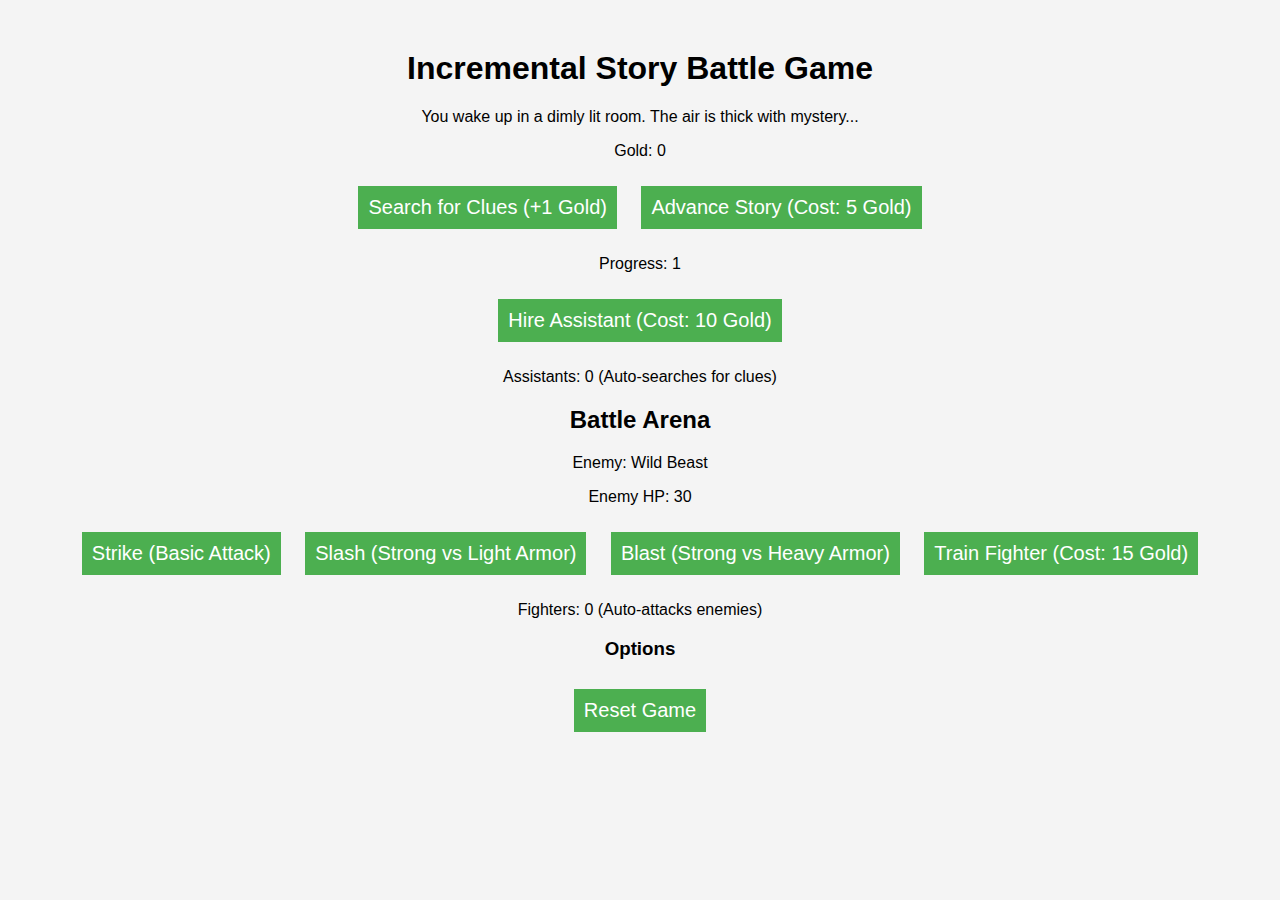
<file: index.html>
<!DOCTYPE html>
<html lang="en">
<head>
    <meta charset="UTF-8">
    <meta name="viewport" content="width=device-width, initial-scale=1.0">
    <title>Incremental Story Battle Game</title>
    <link rel="stylesheet" href="style.css">
</head>
<body>
    <h1>Incremental Story Battle Game</h1>
    <p id="story">You wake up in a dimly lit room. The air is thick with mystery...</p>
    <p>Gold: <span id="gold">0</span></p>
    <button onclick="earnGold()">Search for Clues (+1 Gold)</button>
    <button onclick="advanceStory()">Advance Story (Cost: <span id="storyCost">5</span> Gold)</button>
    <p id="progress">Progress: <span id="storyStage">1</span></p>
    <button onclick="buyWorker()">Hire Assistant (Cost: <span id="workerCost">10</span> Gold)</button>
    <p>Assistants: <span id="workers">0</span> (Auto-searches for clues)</p>
    
    <h2>Battle Arena</h2>
    <p>Enemy: <span id="enemyName">Wild Beast</span></p>
    <p>Enemy HP: <span id="enemyHP">30</span></p>
    <button onclick="attackEnemy('strike')">Strike (Basic Attack)</button>
    <button onclick="attackEnemy('slash')">Slash (Strong vs Light Armor)</button>
    <button onclick="attackEnemy('blast')">Blast (Strong vs Heavy Armor)</button>
    <button onclick="trainFighter()">Train Fighter (Cost: <span id="fighterCost">15</span> Gold)</button>
    <p>Fighters: <span id="fighters">0</span> (Auto-attacks enemies)</p>

    <h3>Options</h3>
    <button onclick="resetGame()">Reset Game</button>
    
    <script src="script.js"></script>
</body>
</html>
</file>
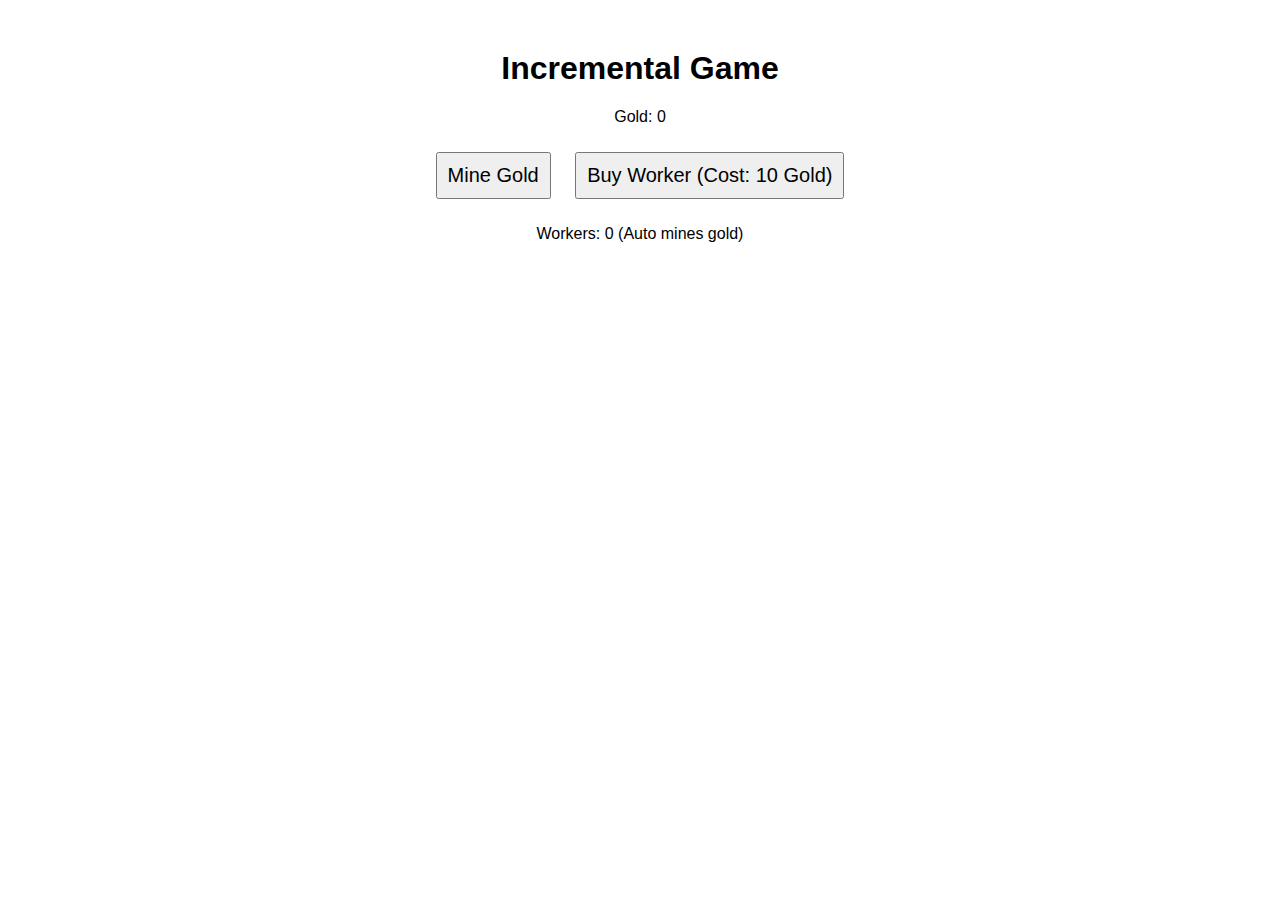
<file: test.html>
<!DOCTYPE html>
<html lang="en">
<head>
    <meta charset="UTF-8">
    <meta name="viewport" content="width=device-width, initial-scale=1.0">
    <title>Incremental Game</title>
    <style>
        body { font-family: Arial, sans-serif; text-align: center; margin: 50px; }
        button { font-size: 20px; padding: 10px; margin: 10px; }
    </style>
</head>
<body>
    <h1>Incremental Game</h1>
    <p>Gold: <span id="gold">0</span></p>
    <button onclick="earnGold()">Mine Gold</button>
    <button onclick="buyWorker()">Buy Worker (Cost: <span id="workerCost">10</span> Gold)</button>
    <p>Workers: <span id="workers">0</span> (Auto mines gold)</p>

    <script>
        let gold = parseInt(localStorage.getItem("gold")) || 0;
        let workers = parseInt(localStorage.getItem("workers")) || 0;
        let workerCost = parseInt(localStorage.getItem("workerCost")) || 10;

        function updateUI() {
            document.getElementById("gold").innerText = gold;
            document.getElementById("workers").innerText = workers;
            document.getElementById("workerCost").innerText = workerCost;
            localStorage.setItem("gold", gold);
            localStorage.setItem("workers", workers);
            localStorage.setItem("workerCost", workerCost);
        }

        function earnGold() {
            gold += 1;
            updateUI();
        }

        function buyWorker() {
            if (gold >= workerCost) {
                gold -= workerCost;
                workers += 1;
                workerCost = Math.ceil(workerCost * 1.5);
                updateUI();
            }
        }

        function autoMine() {
            gold += workers;
            updateUI();
        }

        setInterval(autoMine, 1000); // Workers mine gold every second
        updateUI();
    </script>
</body>
</html>
</file>
<file: style.css>
body {
    font-family: Arial, sans-serif;
    text-align: center;
    margin: 50px;
    background-color: #f4f4f4;
}

button {
    font-size: 20px;
    padding: 10px;
    margin: 10px;
    background-color: #4CAF50;
    color: white;
    border: none;
    cursor: pointer;
}

button:hover {
    background-color: #45a049;
}

body.battlefield {
    background-image: url('battlefield.jpg');
    color: white;
}

body.hidden-city {
    background-image: url('hidden-city.jpg');
    color: gold;
}
</file>
